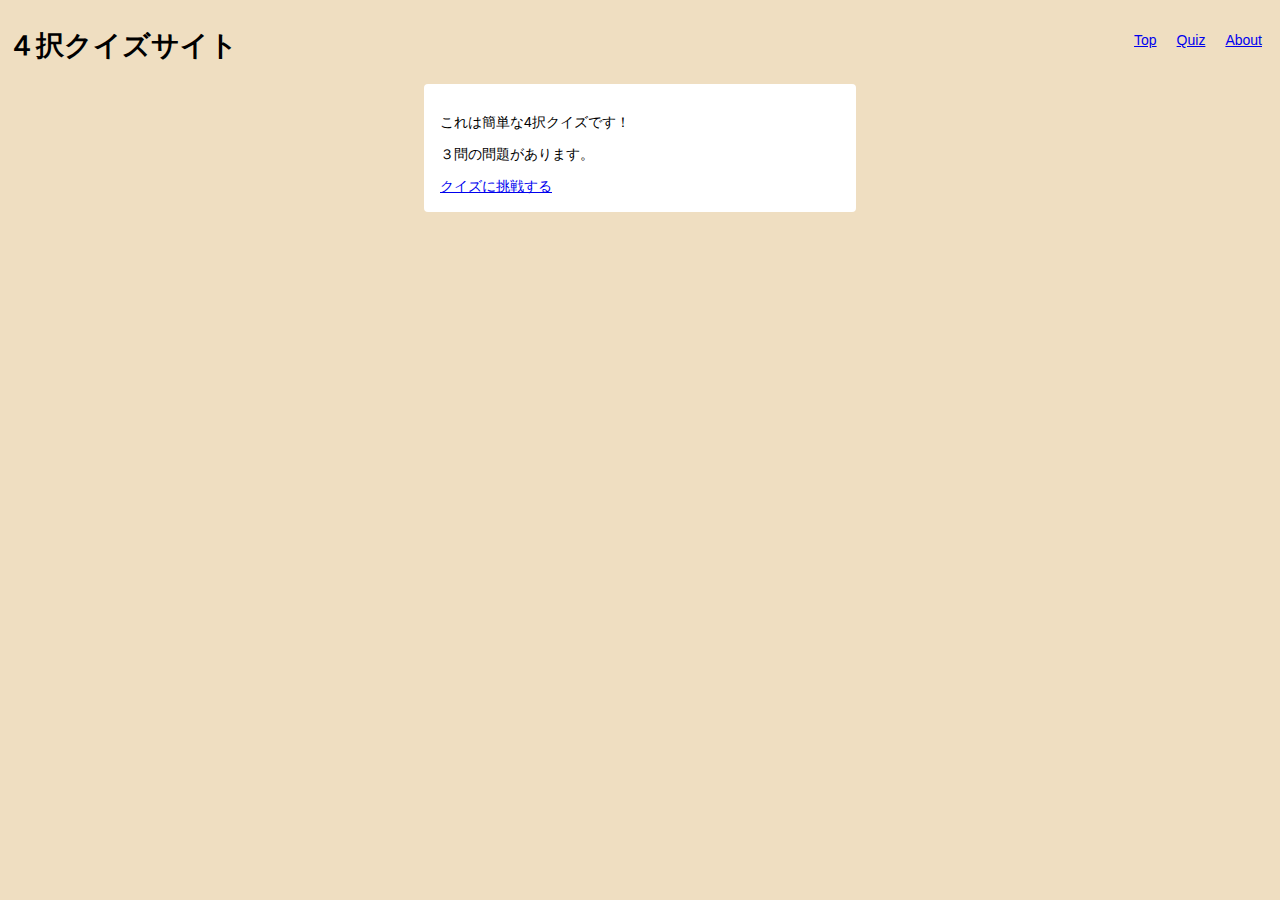
<file: index.html>
<!DOCTYPE html>
<html lang="ja">

<head>
    <meta charset="UTF-8">
    <meta name="viewport" content="width=device-width, initial-scale=1.0">
    <link rel="stylesheet" href="css/styles.css">
    <title>Top menu</title>
</head>

<body>
    <header>
        <h1 id="header-left">４択クイズサイト</h1>
        <div id="header-right">
            <ul>
                <li class="header-item"><a href="index.html">Top</a></li>
                <li class="header-item"><a href="quiz.html">Quiz</a></li>
                <li class="header-item"><a href="about.html">About</a></li>
            </ul>
        </div>
    </header>
    <br>
    <section class="container top">
        <p>これは簡単な4択クイズです！</p>
        <p>３問の問題があります。</p>
        <a href="./quiz.html">クイズに挑戦する</a>
    </section>
</body>

</html>
</file>
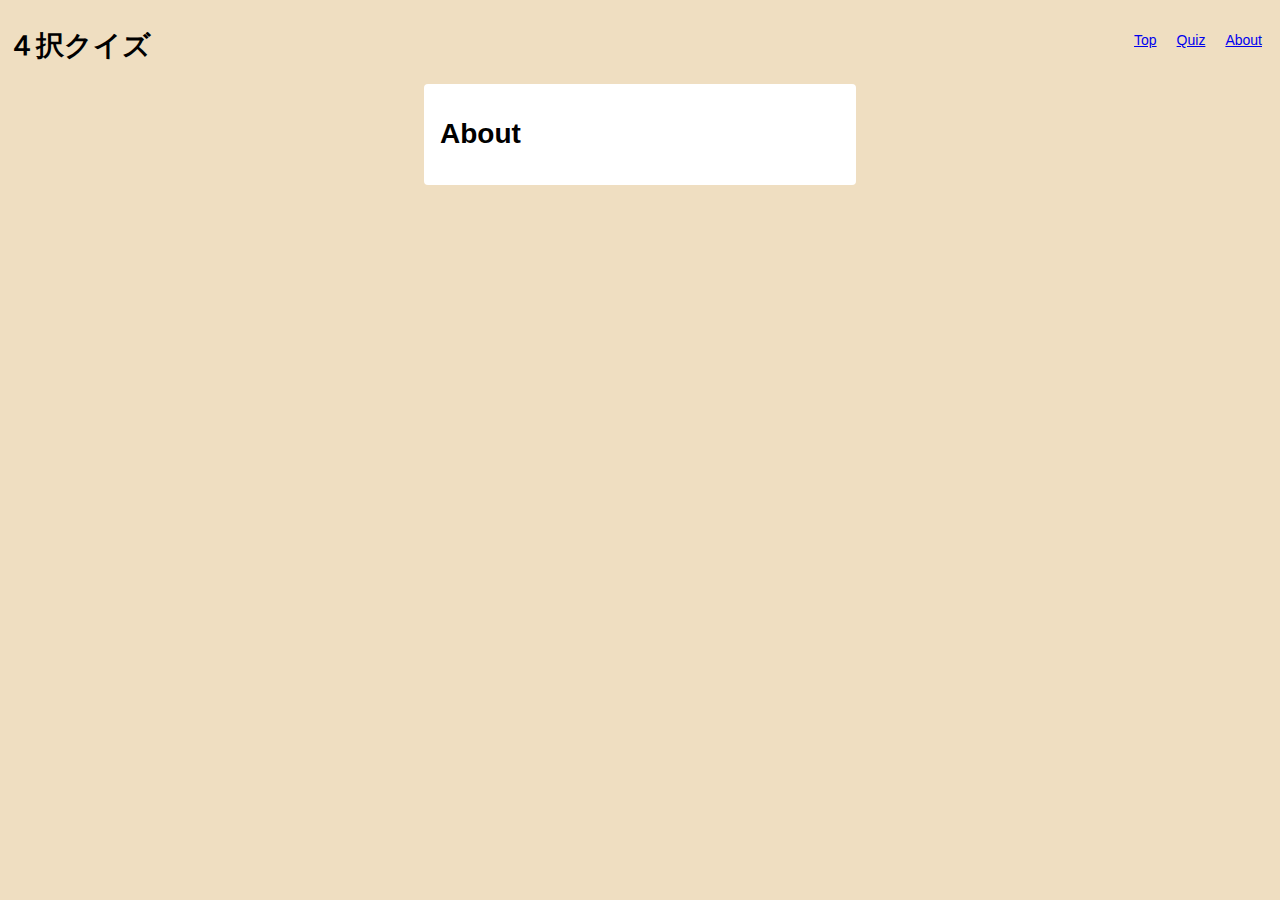
<file: about.html>
<!DOCTYPE html>
<html lang="ja">
<head>
    <meta charset="UTF-8">
    <title>About</title>
    <link rel="stylesheet" href="css/styles.css">
</head>
<body>
    <header>
        <h1 id="header-left">４択クイズ</h1>
        <div id="header-right">
            <ul>
            <li class="header-item"><a href="index.html">Top</a></li>
            <li class="header-item"><a href="quiz.html">Quiz</a></li>
            <li class="header-item"><a href="about.html">About</a></li>
        </ul>
        </div>
    </header>
    <section class="container">
        <h1>About</h1>
    </section>
</body>
</html>
</file>
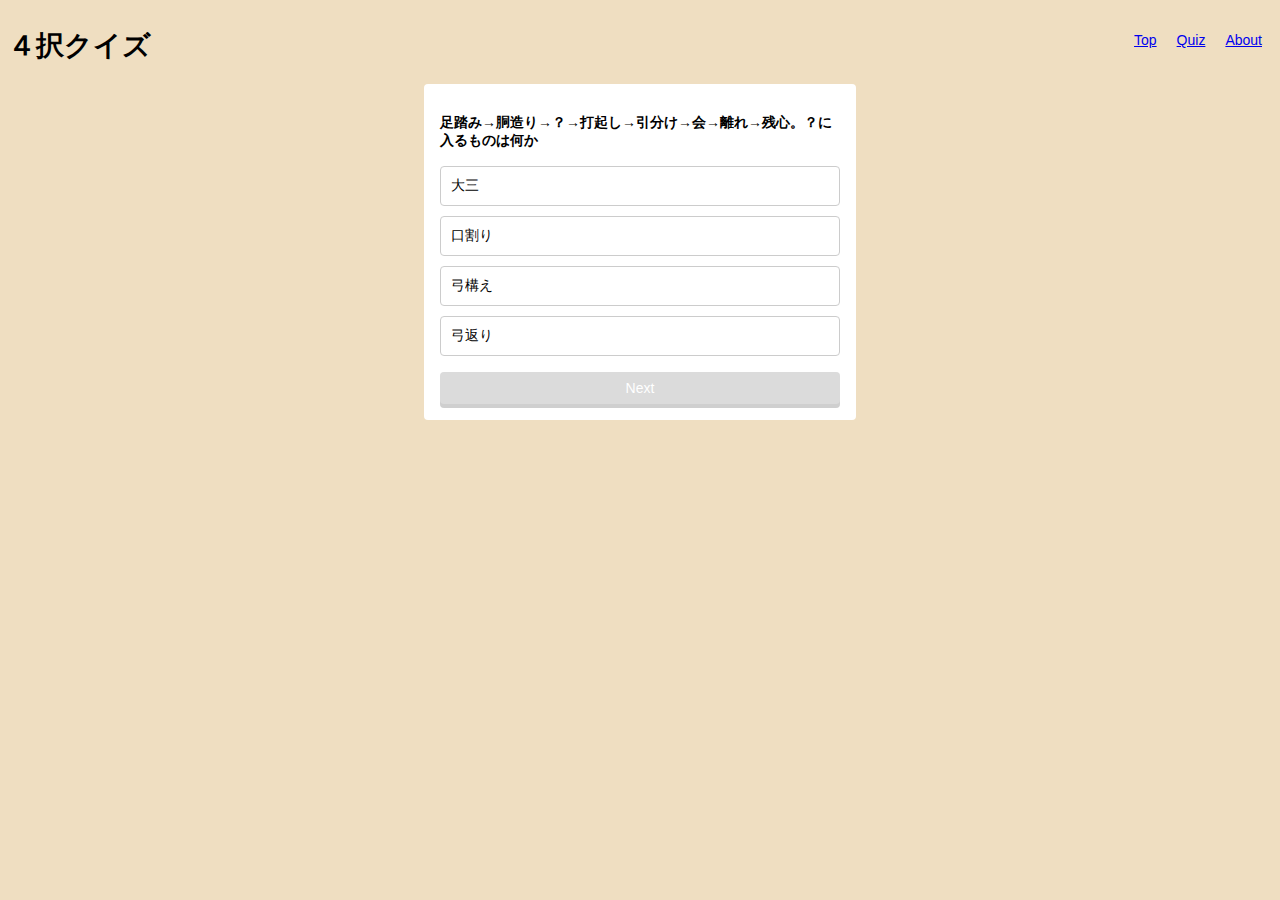
<file: quiz.html>
<!DOCTYPE html>
<html lang="ja">

<head>
  <meta charset="utf-8">
  <title>Quiz</title>
  <link rel="stylesheet" href="css/styles.css">
</head>

<body>
  <header>
    <h1 id="header-left">４択クイズ</h1>
    <div id="header-right">
      <ul>
        <li class="header-item"><a href="index.html">Top</a></li>
        <li class="header-item"><a href="quiz.html">Quiz</a></li>
        <li class="header-item"><a href="about.html">About</a></li>
      </ul>
    </div>
  </header>
  <section class="container">
    <p id="question"></p>
    <ul id="choices"></ul>
    <div id="btn" class="disabled">Next</div>

    <section id="result" class="hidden">
      <p></p>
      <a href="">Replay?</a>
      <a href="index.html">Topページに戻る</a>
    </section>
  </section>

  <script src="js/main.js"></script>
</body>

</html>
</file>
<file: css/styles.css>
body {
  background: #efdec1;
  font-size: 14px;
  font-family: Verdana, sans-serif;
}

ul {
  list-style: none;
}

.container {
  width: 400px;
  margin: 8px auto;
  background: #fff;
  border-radius: 4px;
  padding: 16px;
  position: relative;
  clear: both;
}

header {
  /* margin-bottom: 100px; */
  display: block;
}

#header-left {
  float: left;
}

#header-right {
  float: right;
}

.header-item {
  float: left;
  padding: 10px;
}

#question {
  margin-bottom: 16px;
  font-weight: bold;
}

#choices {
  list-style: none;
  padding: 0;
  margin-bottom: 16px;
}

#choices > li {
  border: 1px solid #ccc;
  border-radius: 4px;
  padding: 10px;
  margin-bottom: 10px;
  cursor: pointer;
}

#choices > li:hover {
  background: #f8f8f8;
}

#choices > li.correct {
  background: #d4edda;
  border-color: #c3e6cb;
  color: #155724;
  font-weight: bold;
}

#choices > li.correct::after {
  content: ' ... correct!';
}

#choices > li.wrong {
  background: #f8d8da;
  border-color: #f5c6cb;
  color: #721c24;
  font-weight: bold;
}

#choices > li.wrong::after {
  content: ' ... wrong!';
}

#btn,
#result > a {
  background: #3498db;
  padding: 8px;
  border-radius: 4px;
  cursor: pointer;
  text-align: center;
  color: #fff;
  box-shadow: 0 4px 0 #2880b9;
}

#btn.disabled {
  background: #ccc;
  box-shadow: 0 4px 0 #bbb;
  opacity: 0.7;
}

#result {
  position: absolute;
  width: 300px;
  background: #fff;
  padding: 30px;
  box-shadow: 0 4px 8px rgba(0, 0, 0, 0.2);
  top: 50px;
  left: 0;
  right: 0;
  margin: 0 auto;
  border-radius: 4px;
  text-align: center;
  transition: 0.4s;
}

#result.hidden {
  transform: translateY(-500px);
}

#result > p {
  font-size: 24px;
}

#result > a {
  display: block;
  text-decoration: none;
  margin-bottom: 10px;
}
</file>
